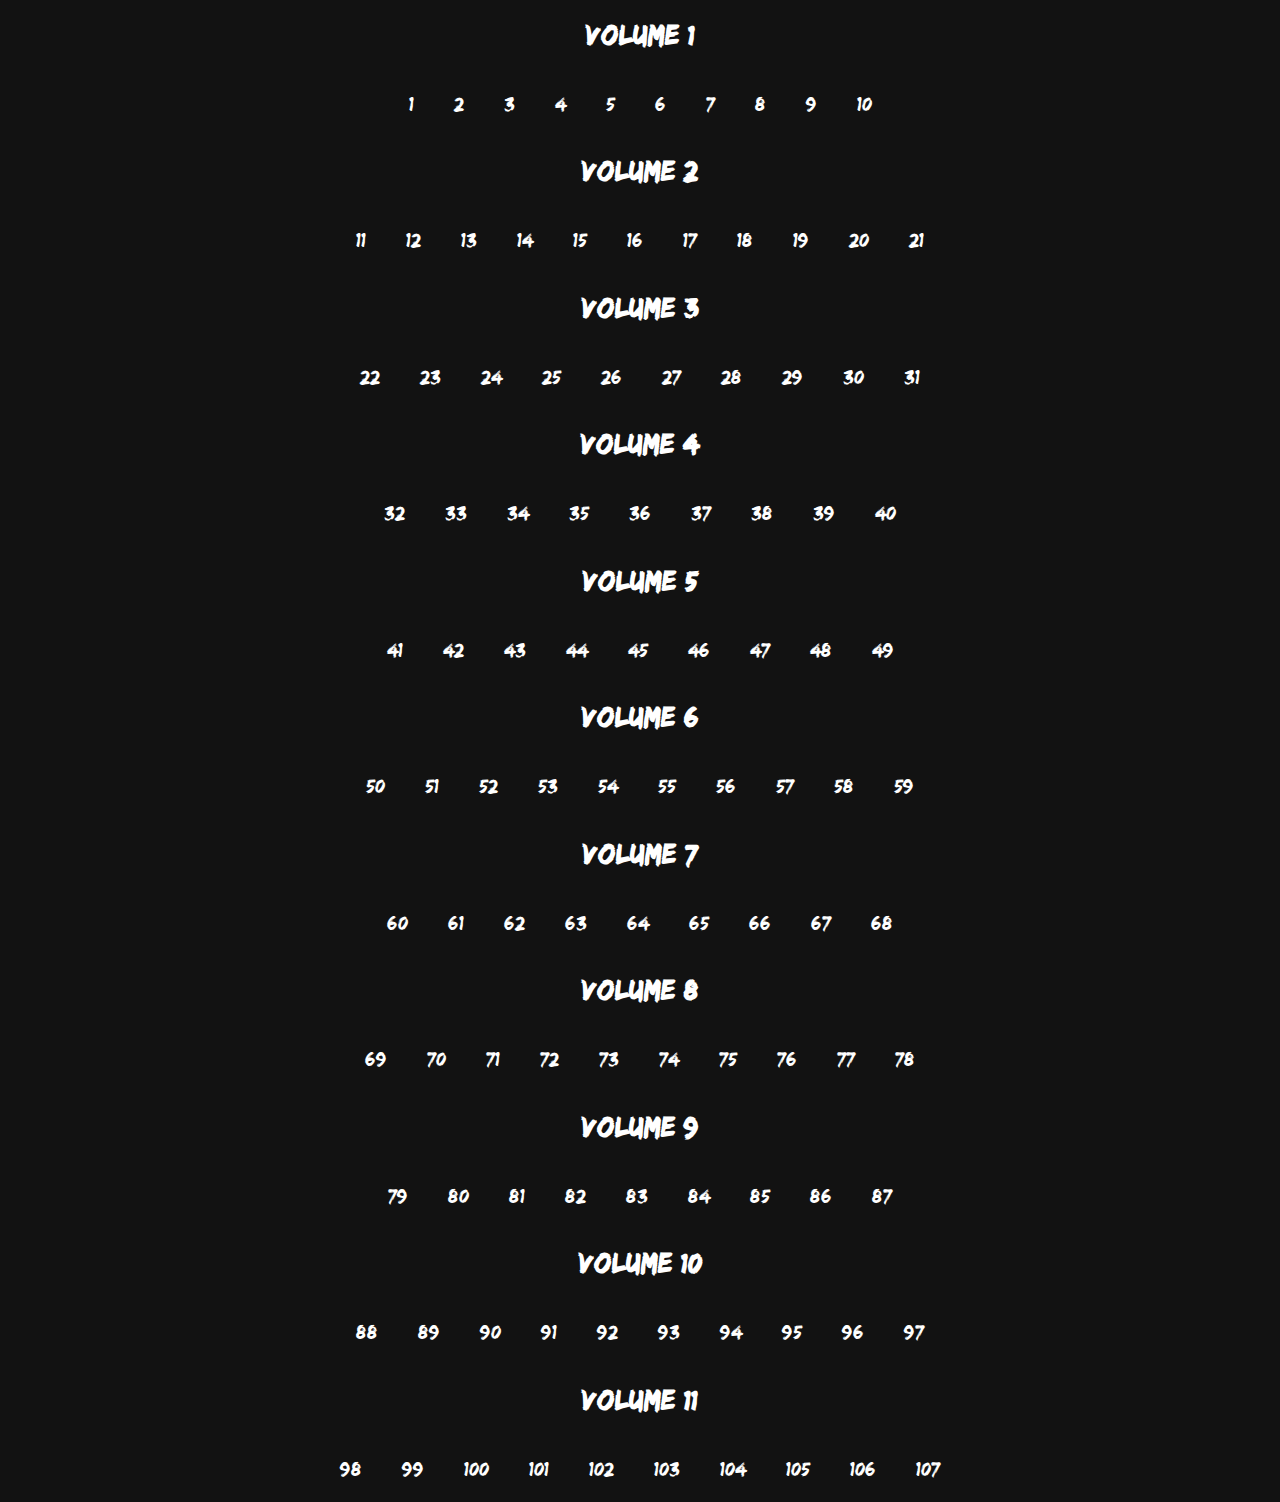
<file: index.html>
<!DOCTYPE html>
<html lang="en">
<head>
    <meta charset="UTF-8">
    <meta name="viewport" content="width=device-width, initial-scale=1.0">
    <meta content="Read Vagabond. Happy Vagabonding." property="og:title">
    <meta content="https://cdn.discordapp.com/emojis/672873909284241439.png" property='og:image'>
    <link rel="stylesheet" href="styles.css">
    <title>Vagabond</title>
</head>
<body>
    <div class="container">
        <h1>Volume 1</h1>
        <div class="social-container">
            <a href="https://vagamanga.github.io/p1/Volumes/v01/1/Chapter1.html">1</a>
            <a href="https://vagamanga.github.io/p1/Volumes/v01/2/Chapter2.html">2</a>
            <a href="https://vagamanga.github.io/p1/Volumes/v01/3/Chapter3.html">3</a>
            <a href="https://vagamanga.github.io/p1/Volumes/v01/4/Chapter4.html">4</a>
            <a href="https://vagamanga.github.io/p1/Volumes/v01/5/Chapter5.html">5</a>
            <a href="https://vagamanga.github.io/p1/Volumes/v01/6/Chapter6.html">6</a>
            <a href="https://vagamanga.github.io/p1/Volumes/v01/7/Chapter7.html">7</a>
            <a href="https://vagamanga.github.io/p1/Volumes/v01/8/Chapter8.html">8</a>
            <a href="https://vagamanga.github.io/p1/Volumes/v01/9/Chapter9.html">9</a>
            <a href="https://vagamanga.github.io/p1/Volumes/v01/10/Chapter10.html">10</a>
        </div>
        <h1>Volume 2</h1>
        <div class="social-container">
            <a href="https://vagamanga.github.io/p2/Volumes/v02/11/Chapter11.html">11</a>
            <a href="https://vagamanga.github.io/p2/Volumes/v02/12/Chapter12.html">12</a>
            <a href="https://vagamanga.github.io/p2/Volumes/v02/13/Chapter13.html">13</a>
            <a href="https://vagamanga.github.io/p2/Volumes/v02/14/Chapter14.html">14</a>
            <a href="https://vagamanga.github.io/p2/Volumes/v02/15/Chapter15.html">15</a>
            <a href="https://vagamanga.github.io/p2/Volumes/v02/16/Chapter16.html">16</a>
            <a href="https://vagamanga.github.io/p2/Volumes/v02/17/Chapter17.html">17</a>
            <a href="https://vagamanga.github.io/p2/Volumes/v02/18/Chapter18.html">18</a>
            <a href="https://vagamanga.github.io/p2/Volumes/v02/19/Chapter19.html">19</a>
            <a href="https://vagamanga.github.io/p2/Volumes/v02/20/Chapter20.html">20</a>
            <a href="https://vagamanga.github.io/p2/Volumes/v02/21/Chapter21.html">21</a>
        </div>
        <h1>Volume 3</h1>
        <div class="social-container">
            <a href="https://vagamanga.github.io/p2/Volumes/v03/22/Chapter22.html">22</a>
            <a href="https://vagamanga.github.io/p2/Volumes/v03/23/Chapter23.html">23</a>
            <a href="https://vagamanga.github.io/p2/Volumes/v03/24/Chapter24.html">24</a>
            <a href="https://vagamanga.github.io/p2/Volumes/v03/25/Chapter25.html">25</a>
            <a href="https://vagamanga.github.io/p2/Volumes/v03/26/Chapter26.html">26</a>
            <a href="https://vagamanga.github.io/p2/Volumes/v03/27/Chapter27.html">27</a>
            <a href="https://vagamanga.github.io/p2/Volumes/v03/28/Chapter28.html">28</a>
            <a href="https://vagamanga.github.io/p2/Volumes/v03/29/Chapter29.html">29</a>
            <a href="https://vagamanga.github.io/p2/Volumes/v03/30/Chapter30.html">30</a>
            <a href="https://vagamanga.github.io/p2/Volumes/v03/31/Chapter31.html">31</a>
        </div>
        <h1>Volume 4</h1>
        <div class="social-container">
            <a href="https://vagamanga.github.io/p1/Volumes/v04/32/Chapter32.html">32</a>
            <a href="https://vagamanga.github.io/p1/Volumes/v04/33/Chapter33.html">33</a>
            <a href="https://vagamanga.github.io/p1/Volumes/v04/34/Chapter34.html">34</a>
            <a href="https://vagamanga.github.io/p1/Volumes/v04/35/Chapter35.html">35</a>
            <a href="https://vagamanga.github.io/p1/Volumes/v04/36/Chapter36.html">36</a>
            <a href="https://vagamanga.github.io/p1/Volumes/v04/37/Chapter37.html">37</a>
            <a href="https://vagamanga.github.io/p1/Volumes/v04/38/Chapter38.html">38</a>
            <a href="https://vagamanga.github.io/p1/Volumes/v04/39/Chapter39.html">39</a>
            <a href="https://vagamanga.github.io/p1/Volumes/v04/40/Chapter40.html">40</a>
        </div>
        <h1>Volume 5</h1>
        <div class="social-container">
            <a href="https://vagamanga.github.io/p3/Volumes/v05/41/Chapter41.html">41</a>
            <a href="https://vagamanga.github.io/p3/Volumes/v05/42/Chapter42.html">42</a>
            <a href="https://vagamanga.github.io/p3/Volumes/v05/43/Chapter43.html">43</a>
            <a href="https://vagamanga.github.io/p3/Volumes/v05/44/Chapter44.html">44</a>
            <a href="https://vagamanga.github.io/p3/Volumes/v05/45/Chapter45.html">45</a>
            <a href="https://vagamanga.github.io/p3/Volumes/v05/46/Chapter46.html">46</a>
            <a href="https://vagamanga.github.io/p3/Volumes/v05/47/Chapter47.html">47</a>
            <a href="https://vagamanga.github.io/p3/Volumes/v05/48/Chapter48.html">48</a>
            <a href="https://vagamanga.github.io/p3/Volumes/v05/49/Chapter49.html">49</a>
        </div>
        <h1>Volume 6</h1>
        <div class="social-container">
            <a href="https://vagamanga.github.io/p3/Volumes/v06/50/Chapter50.html">50</a>
            <a href="https://vagamanga.github.io/p3/Volumes/v06/51/Chapter51.html">51</a>
            <a href="https://vagamanga.github.io/p3/Volumes/v06/52/Chapter52.html">52</a>
            <a href="https://vagamanga.github.io/p3/Volumes/v06/53/Chapter53.html">53</a>
            <a href="https://vagamanga.github.io/p3/Volumes/v06/54/Chapter54.html">54</a>
            <a href="https://vagamanga.github.io/p3/Volumes/v06/55/Chapter55.html">55</a>
            <a href="https://vagamanga.github.io/p3/Volumes/v06/56/Chapter56.html">56</a>
            <a href="https://vagamanga.github.io/p3/Volumes/v06/57/Chapter57.html">57</a>
            <a href="https://vagamanga.github.io/p3/Volumes/v06/58/Chapter58.html">58</a>
            <a href="https://vagamanga.github.io/p3/Volumes/v06/59/Chapter59.html">59</a>
        </div>
        <h1>Volume 7</h1>
        <div class="social-container">
            <a href="https://vagamanga.github.io/p4/Volumes/v07/60/Chapter60.html">60</a>
            <a href="https://vagamanga.github.io/p4/Volumes/v07/61/Chapter61.html">61</a>
            <a href="https://vagamanga.github.io/p4/Volumes/v07/62/Chapter62.html">62</a>
            <a href="https://vagamanga.github.io/p4/Volumes/v07/63/Chapter63.html">63</a>
            <a href="https://vagamanga.github.io/p4/Volumes/v07/64/Chapter64.html">64</a>
            <a href="https://vagamanga.github.io/p4/Volumes/v07/65/Chapter65.html">65</a>
            <a href="https://vagamanga.github.io/p4/Volumes/v07/66/Chapter66.html">66</a>
            <a href="https://vagamanga.github.io/p4/Volumes/v07/67/Chapter67.html">67</a>
            <a href="https://vagamanga.github.io/p4/Volumes/v07/68/Chapter68.html">68</a>
        </div>
        <h1>Volume 8</h1>
        <div class="social-container">
            <a href="https://vagamanga.github.io/p4/Volumes/v08/69/Chapter69.html">69</a>
            <a href="https://vagamanga.github.io/p4/Volumes/v08/70/Chapter70.html">70</a>
            <a href="https://vagamanga.github.io/p4/Volumes/v08/71/Chapter71.html">71</a>
            <a href="https://vagamanga.github.io/p4/Volumes/v08/72/Chapter72.html">72</a>
            <a href="https://vagamanga.github.io/p4/Volumes/v08/73/Chapter73.html">73</a>
            <a href="https://vagamanga.github.io/p4/Volumes/v08/74/Chapter74.html">74</a>
            <a href="https://vagamanga.github.io/p4/Volumes/v08/75/Chapter75.html">75</a>
            <a href="https://vagamanga.github.io/p4/Volumes/v08/76/Chapter76.html">76</a>
            <a href="https://vagamanga.github.io/p4/Volumes/v08/77/Chapter77.html">77</a>
            <a href="https://vagamanga.github.io/p4/Volumes/v08/78/Chapter78.html">78</a>
        </div>
        <h1>Volume 9</h1>
        <div class="social-container">
            <a href="https://vagamanga.github.io/p5/Volumes/v09/79/Chapter79.html">79</a>
            <a href="https://vagamanga.github.io/p5/Volumes/v09/80/Chapter80.html">80</a>
            <a href="https://vagamanga.github.io/p5/Volumes/v09/81/Chapter81.html">81</a>
            <a href="https://vagamanga.github.io/p5/Volumes/v09/82/Chapter82.html">82</a>
            <a href="https://vagamanga.github.io/p5/Volumes/v09/83/Chapter83.html">83</a>
            <a href="https://vagamanga.github.io/p5/Volumes/v09/84/Chapter84.html">84</a>
            <a href="https://vagamanga.github.io/p5/Volumes/v09/85/Chapter85.html">85</a>
            <a href="https://vagamanga.github.io/p5/Volumes/v09/86/Chapter86.html">86</a>
            <a href="https://vagamanga.github.io/p5/Volumes/v09/87/Chapter87.html">87</a>
        </div>
        <h1>Volume 10</h1>
        <div class="social-container">
            <a href="https://vagamanga.github.io/p5/Volumes/v10/88/Chapter88.html">88</a>
            <a href="https://vagamanga.github.io/p5/Volumes/v10/89/Chapter89.html">89</a>
            <a href="https://vagamanga.github.io/p5/Volumes/v10/90/Chapter90.html">90</a>
            <a href="https://vagamanga.github.io/p5/Volumes/v10/91/Chapter91.html">91</a>
            <a href="https://vagamanga.github.io/p5/Volumes/v10/92/Chapter92.html">92</a>
            <a href="https://vagamanga.github.io/p5/Volumes/v10/93/Chapter93.html">93</a>
            <a href="https://vagamanga.github.io/p5/Volumes/v10/94/Chapter94.html">94</a>
            <a href="https://vagamanga.github.io/p5/Volumes/v10/95/Chapter95.html">95</a>
            <a href="https://vagamanga.github.io/p5/Volumes/v10/96/Chapter96.html">96</a>
            <a href="https://vagamanga.github.io/p5/Volumes/v10/97/Chapter97.html">97</a>
        </div>
        <h1>Volume 11</h1>
        <div class="social-container">
        <a href="https://vagamanga.github.io/p6/Volumes/v11/98/Chapter98.html">98</a>
        <a href="https://vagamanga.github.io/p6/Volumes/v11/99/Chapter99.html">99</a>
        <a href="https://vagamanga.github.io/p6/Volumes/v11/100/Chapter100.html">100</a>
        <a href="https://vagamanga.github.io/p6/Volumes/v11/101/Chapter101.html">101</a>
        <a href="https://vagamanga.github.io/p6/Volumes/v11/102/Chapter102.html">102</a>
        <a href="https://vagamanga.github.io/p6/Volumes/v11/103/Chapter103.html">103</a>
        <a href="https://vagamanga.github.io/p6/Volumes/v11/104/Chapter104.html">104</a>
        <a href="https://vagamanga.github.io/p6/Volumes/v11/105/Chapter105.html">105</a>
        <a href="https://vagamanga.github.io/p6/Volumes/v11/106/Chapter106.html">106</a>
        <a href="https://vagamanga.github.io/p6/Volumes/v11/107/Chapter107.html">107</a>
        </div>
    </div>
</body>
</html>
</file>
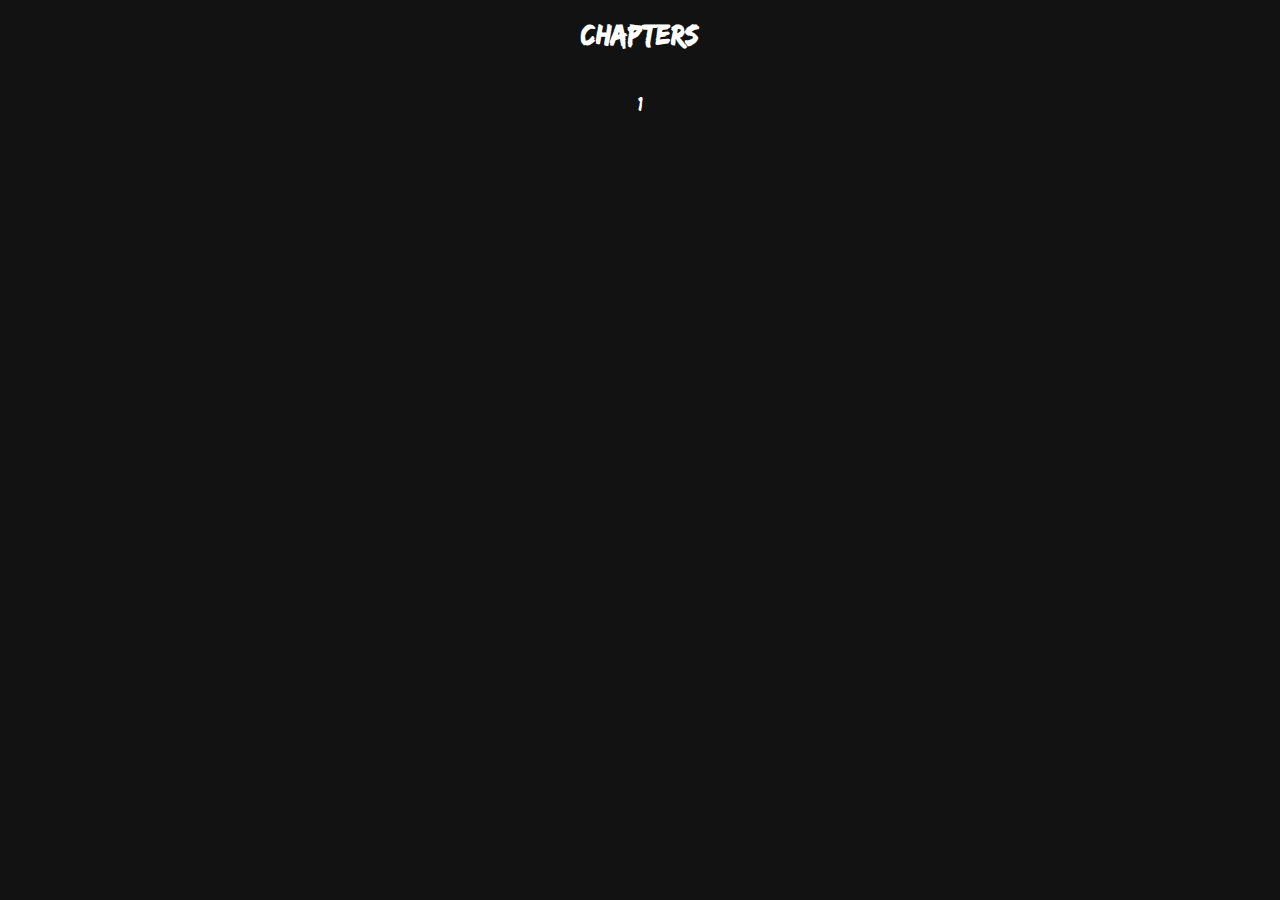
<file: home.html>
<!DOCTYPE html>
<html lang="en">
<head>
    <meta charset="UTF-8">
    <meta name="viewport" content="width=device-width, initial-scale=1.0">
    <meta content="Read Vagabond. Happy Vagabonding." property="og:title">
    <meta content="https://cdn.discordapp.com/emojis/672873909284241439.png" property='og:image'>
    <link rel="stylesheet" href="styles.css">
    <title>Vagabond</title>
</head>
<body>
    <div class="container">
        <h1>Chapters</h1>
        <div class="social-container">
            <a href="Volumes\Volume1\Chapter1\Chapter1.html">1</a>
        </div>
    </div>
</body>
</html>
</file>
<file: styles.css>
@font-face {
  font-family: 'edosz';
  src: local('edosz'), url('edosz.ttf') format('truetype');
}
body {
    margin: 0;
    text-align: center;
    background-color: #121212;
}

.container {
    display: flex;
    flex-direction: column;
    align-items: center;
    justify-content: flex-start;
    height: 100vh;
    color: white;
}

h1 {
    font-family: 'edosz';
    font-size: 28px;
    color: white;
}

.social-container {
    display: flex;
    flex-wrap: wrap;
    align-content: center;
    justify-content: center;
    align-items: center;
}

a {
    font-family: 'edosz';
    font-size: 20px;
    padding: 14px 20px;
    margin: 8px 0;
    cursor: pointer;
    background-color: transparent;
    color: white;
    border: hidden;
    border-radius: 100px;
    transition: background-color 0.3s, color 0.3s;
    text-decoration: none;
}

a:hover {
    background-color: #2c2c2c;
    color: rgb(226, 111, 236);
}

#image-gallery img {
    height: auto;
    display: block;
    margin: 10px 0;
  }
  
@media (max-width: 600px) {
    #image-gallery img {
      max-width: 100%;
      margin: 10px auto;
    }
  }
  
@media (min-width: 601px) {
    #image-gallery img {
      max-width: 60%;
      margin: 10px auto;
    }
  }
</file>
